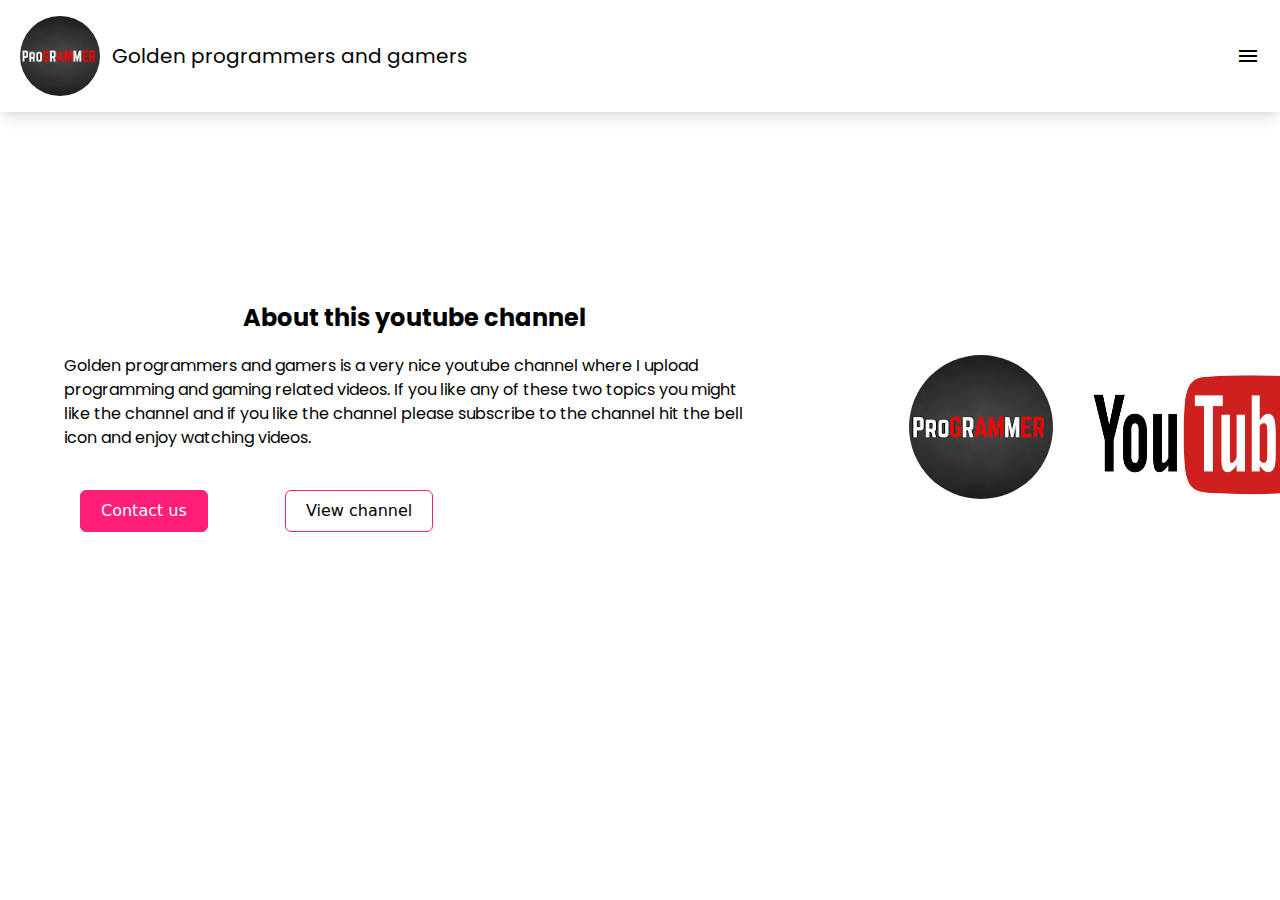
<file: index.html>
<!Doctype html>
<html class="overflow-x-hidden" lang="en">
<head>
  <meta charset="UTF-8">
  <meta http-equiv="X-UA-Compatible" content="IE=edge">
  <meta name="viewport" content="width=device-width, initial-scale=1.0">
  <link rel="preconnect" href="https://fonts.googleapis.com">
<link rel="preconnect" href="https://fonts.gstatic.com" crossorigin>
<link href="https://fonts.googleapis.com/css2?family=Poppins:wght@300&display=swap" rel="stylesheet">
  <link rel="stylesheet" href="https://fonts.googleapis.com/css2?family=Material+Symbols+Outlined:opsz,wght,FILL,GRAD@48,400,0,0" />
  <link rel="stylesheet" href="css/style.css">
<!--   <script src="https://cdn.tailwindcss.com"></script> -->
 <script async src="https://pagead2.googlesyndication.com/pagead/js/adsbygoogle.js?client=ca-pub-6998308575939927"
     crossorigin="anonymous"></script>
  <link rel="stylesheet" href="./css/style.css">
  <title>Golden programmers and gamers</title>
</head>
<body class="overflow-x-hidden">
  <nav class="flex xl:py-4 justify-between px-5 py-7 shadow-lg">
    <div class="flex items-center">
      <img src="assets/logo.jpg" class="h-12 rounded-full lg:h-16 xl:h-20" alt="">
      <h2 class="text-xl ml-3 font-['Poppins']">Golden programmers and gamers</h2>
    </div>
    <div class="z-20 ease-linear duration-300 links top-0 right-[-190px] px-10 py-5 absolute bg-zinc-50 w-48 h-screen flex flex-col justify-start">
      <div class="cross cursor-pointer relative right-4" onclick="closeLinks()"><span class="material-symbols-outlined">close</span></div>
      <a class="my-5 hover:text-red-500 cursor-pointer flex items-center" href="./index.html"><span class="material-symbols-outlined">home</span> Home </a>
      <a class="my-5 hover:text-red-500 cursor-pointer flex items-center" href="./authors.html"><span class="material-symbols-outlined">group</span>Authors</a>
      <a class="my-5 hover:text-red-500 cursor-pointer flex items-center" href="./contact.html"><span class="material-symbols-outlined">call</span>Contact us</a>
      <a class="my-5 hover:text-red-500 cursor-pointer flex items-center" href="./reviews.html"><span class="material-symbols-outlined">star</span>Reviews</a>
      <a class="my-5 hover:text-red-500 cursor-pointer flex items-center" href="./videos.html"><span class="material-symbols-outlined">play_circle</span>Videos</a>
      <a class="my-5 hover:text-red-500 cursor-pointer flex items-center" href="./blogs.html"><span class="material-symbols-outlined">notes</span>Blogs</a>
    </div>
    <div class="cursor-pointer flex items-center hamburger" onclick="openLinks()"><span class="material-symbols-outlined">menu</span></div>
  </nav>
  <div class="container xl:h-[70vh] xl:flex-row xl:justify-center xl:items-center flex flex-col-reverse">
    <div class="left flex-initial xl:w-[70vw]">
      <h3 class="text-2xl font-bold text-center mt-5 font-['Poppins']"> About this youtube channel </h3>
      <p class="font-['Poppins'] xl:px-16 mt-5 px-5">
        Golden programmers and gamers is a very nice youtube channel where I upload programming and gaming related videos. If you like any of these two topics you might like the channel and if you like the channel please subscribe to the channel hit the bell icon and enjoy watching videos. 
      </p>
      <button class="btn duration-300 ease-linear text-white m-auto xl:ml-20 hover:text-black mr-8 ml-10 mt-10 mb-10 px-5 py-2 bg-[#ff1f78] rounded-md hover:bg-white border border-[#ff1f78]"><a href="./contact.html">Contact us</a></button>
      <button class="btn duration-300 ease-linear xl:ml-10  px-5 py-2 bg-white rounded-md hover:bg-[#ff1f78] border hover:text-white border-[#ff1f78]"><a href="https://www.youtube.com/channel/UC_WEKTDIsKSRq8cwQN27Kow">View channel</a></button>
    </div>
    <div class="right xl:flex xl:flex-row xl:flex-initial">
      <img class="channelLogo rounded-full m-auto mt-10 xl:h-36 xl:mb-10 xl:ml-20" src="assets/logo.jpg" alt="">
      <img class="ytLogo  xl:w-56 xl:pt-10 w-36 m-auto mt-5 xl:mt-[60px] xl:h-40 xl:ml-10 xl:mt-5" src="assets/yt_logo.svg.webp" alt="">
    </div>
  </div>
  <div class="h-screen w-screen z-50 flex flex-col justify-center fixed top-0 left-0 bg-white items-center loadingScreen ">
    <span class="material-symbols-outlined animate-spin text-4xl font-bold select-none">sync</span>
    <h2 class="mt-5 text-2xl font-bold font-['Poppins'] select-none">Loading...</h2>
  </div>
  <div class="toast hidden fixed w-[218.56px] bg-[#333] text-white bottom-10 flex justify-center items-center py-2 rounded-sm left-[22vw] xl:left[42vw] sm:left-[32vw] md:left-[40vw] px-10 h-fit ease-linear duration-1000 opacity-0">Hello I am a toast</div>
  <script src="js/utils.js"></script>
  <script src="js/home.js"></script>
  <script src="js/script.js"></script>
</body>
</html>
</file>
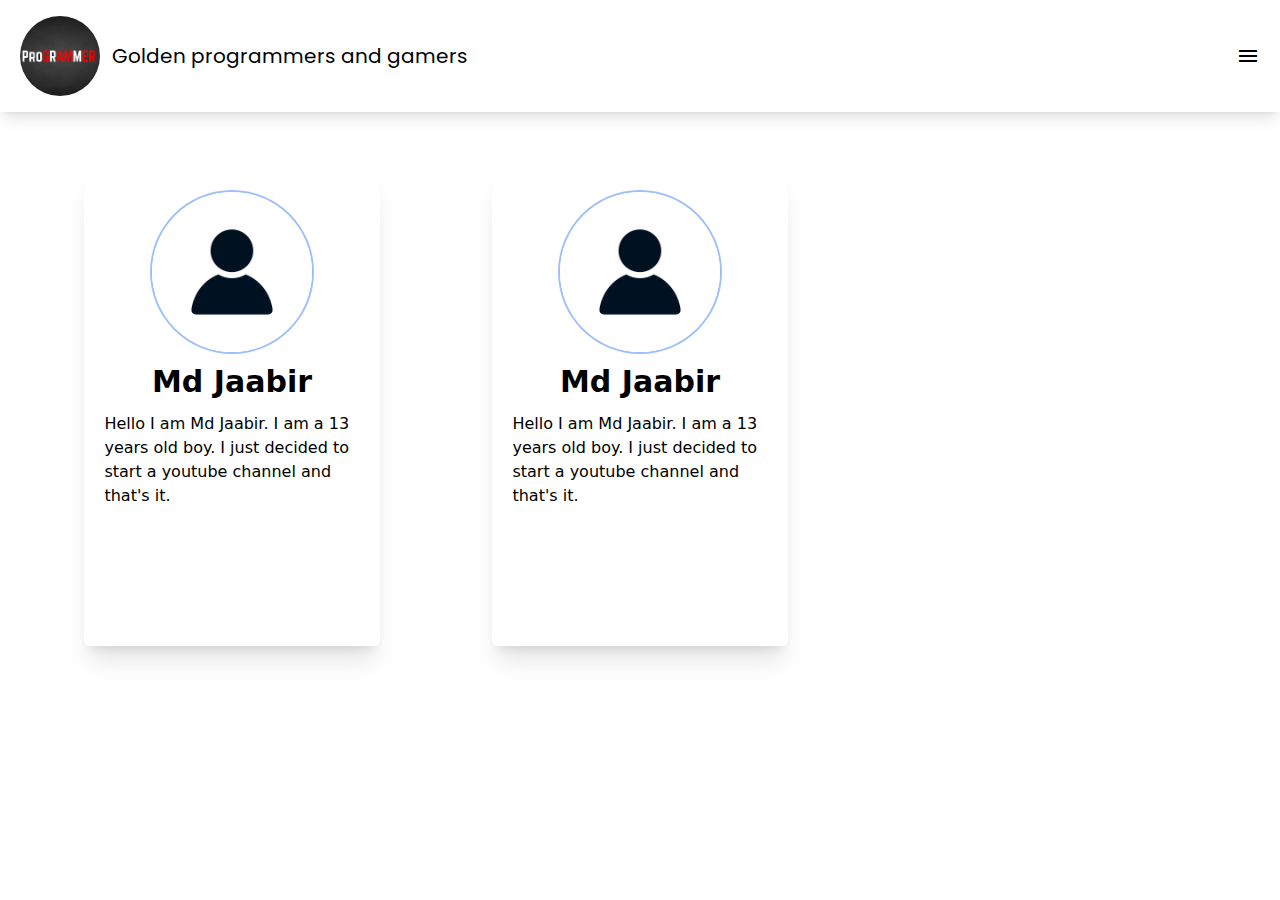
<file: authors.html>
<!DOCTYPE html>
<html class="overflow-x-hidden" lang="en">
<head>
  <meta charset="UTF-8">
  <meta http-equiv="X-UA-Compatible" content="IE=edge">
  <meta name="viewport" content="width=device-width, initial-scale=1.0">
  <link rel="preconnect" href="https://fonts.googleapis.com">
<link rel="preconnect" href="https://fonts.gstatic.com" crossorigin>
<link href="https://fonts.googleapis.com/css2?family=Poppins:wght@300&display=swap" rel="stylesheet">
  <link rel="stylesheet" href="https://fonts.googleapis.com/css2?family=Material+Symbols+Outlined:opsz,wght,FILL,GRAD@48,400,0,0" />
  <link rel="stylesheet" href="css/style.css">
<!--   <script src="https://cdn.tailwindcss.com"></script> -->
 <script async src="https://pagead2.googlesyndication.com/pagead/js/adsbygoogle.js?client=ca-pub-6998308575939927"
     crossorigin="anonymous"></script>
  <link rel="stylesheet" href="./css/style.css">
  <title>Golden programmers and gamers</title>
</head>
<body class="overflow-x-hidden">
  <nav class="flex xl:py-4 justify-between px-5 py-7 shadow-lg">
    <div class="flex items-center">
      <img src="assets/logo.jpg" class="h-12 rounded-full lg:h-16 xl:h-20" alt="">
      <h2 class="text-xl ml-3 font-['Poppins']">Golden programmers and gamers</h2>
    </div>
    <div class="z-20 ease-linear duration-300 links top-0 right-[-190px] px-10 py-5 absolute bg-zinc-50 w-48 h-screen flex flex-col justify-start">
      <div class="cross cursor-pointer relative right-4" onclick="closeLinks()"><span class="material-symbols-outlined">close</span></div>
      <a class="my-5 hover:text-red-500 cursor-pointer flex items-center" href="./index.html"><span class="material-symbols-outlined">home</span> Home </a>
      <a class="my-5 hover:text-red-500 cursor-pointer flex items-center" href="./authors.html"><span class="material-symbols-outlined">group</span>Authors</a>
      <a class="my-5 hover:text-red-500 cursor-pointer flex items-center" href="./contact.html"><span class="material-symbols-outlined">call</span>Contact us</a>
      <a class="my-5 hover:text-red-500 cursor-pointer flex items-center" href="./reviews.html"><span class="material-symbols-outlined">star</span>Reviews</a>
      <a class="my-5 hover:text-red-500 cursor-pointer flex items-center" href="./videos.html"><span class="material-symbols-outlined">play_circle</span>Videos</a>
      <a class="my-5 hover:text-red-500 cursor-pointer flex items-center" href="./blogs.html"><span class="material-symbols-outlined">notes</span>Blogs</a>
    </div>
    <div class="cursor-pointer flex items-center hamburger" onclick="openLinks()"><span class="material-symbols-outlined">menu</span></div>
  </nav>
  <div class="container ">
    <div class="authors xl:mb-16 p-7 pb-16 xl:h-[70vh] grid grid-cols-1 sm:grid-cols-2 lg:grid-cols-3 2xl:grid-cols-4">
      <div class="card px-5 py-5 rounded-md shadow-xl w-[295.2px]  mx-auto my-8 flex flex-col items-center">
      <img src="./assets/author.png" class="h-40 w-40 ring-2 rounded-full" alt="">
      <h2 class="name text-3xl font-bold  my-3">Md Jaabir</h2>
      <p class="desc ">Hello I am Md Jaabir. I am a 13 years old boy. I just decided to start a youtube channel and that's it.</p>
    </div>
      <div class="card px-5 py-5 rounded-md shadow-xl w-[295.2px]  mx-auto my-8 flex flex-col items-center">
        <img src="./assets/author.png" class="h-40 w-40 ring-2 rounded-full" alt="">
        <h2 class="name text-3xl font-bold  my-3">Md Jaabir</h2>
        <p class="desc ">Hello I am Md Jaabir. I am a 13 years old boy. I just decided to start a youtube channel and that's it.</p>
      </div>
<!--       <div class="card px-5 py-5 rounded-md shadow-xl w-[295.2px]  mx-auto my-8 flex flex-col items-center">
        <img src="./assets/author.png" class="h-40 w-40 ring-2 rounded-full" alt="">
        <h2 class="name text-3xl font-bold  my-3">Md Jaabir</h2>
        <p class="desc ">Lorem ipsum dolor sit amet consectetur adipisicing elit. Quas temporibus ipsum repellendus nisi autem modi!</p>
      </div>
    </div> -->
    
  </div>
  <div class="h-screen w-screen z-50 flex flex-col justify-center fixed top-0 left-0 bg-white items-center loadingScreen ">
    <span class="material-symbols-outlined animate-spin text-4xl font-bold select-none">sync</span>
    <h2 class="mt-5 text-2xl font-bold font-['Poppins'] select-none">Loading...</h2>
  </div>
  <div class="toast hidden fixed w-[218.56px] bg-[#333] text-white bottom-10 flex justify-center items-center py-2 rounded-sm left-[22vw] xl:left[42vw] sm:left-[32vw] md:left-[40vw] px-10 h-fit ease-linear duration-1000 opacity-0">Hello I am a toast</div>
  <script src="js/utils.js"></script>
  <script src="js/home.js"></script>
  <script src="js/script.js"></script>
</body>
</html>
</file>
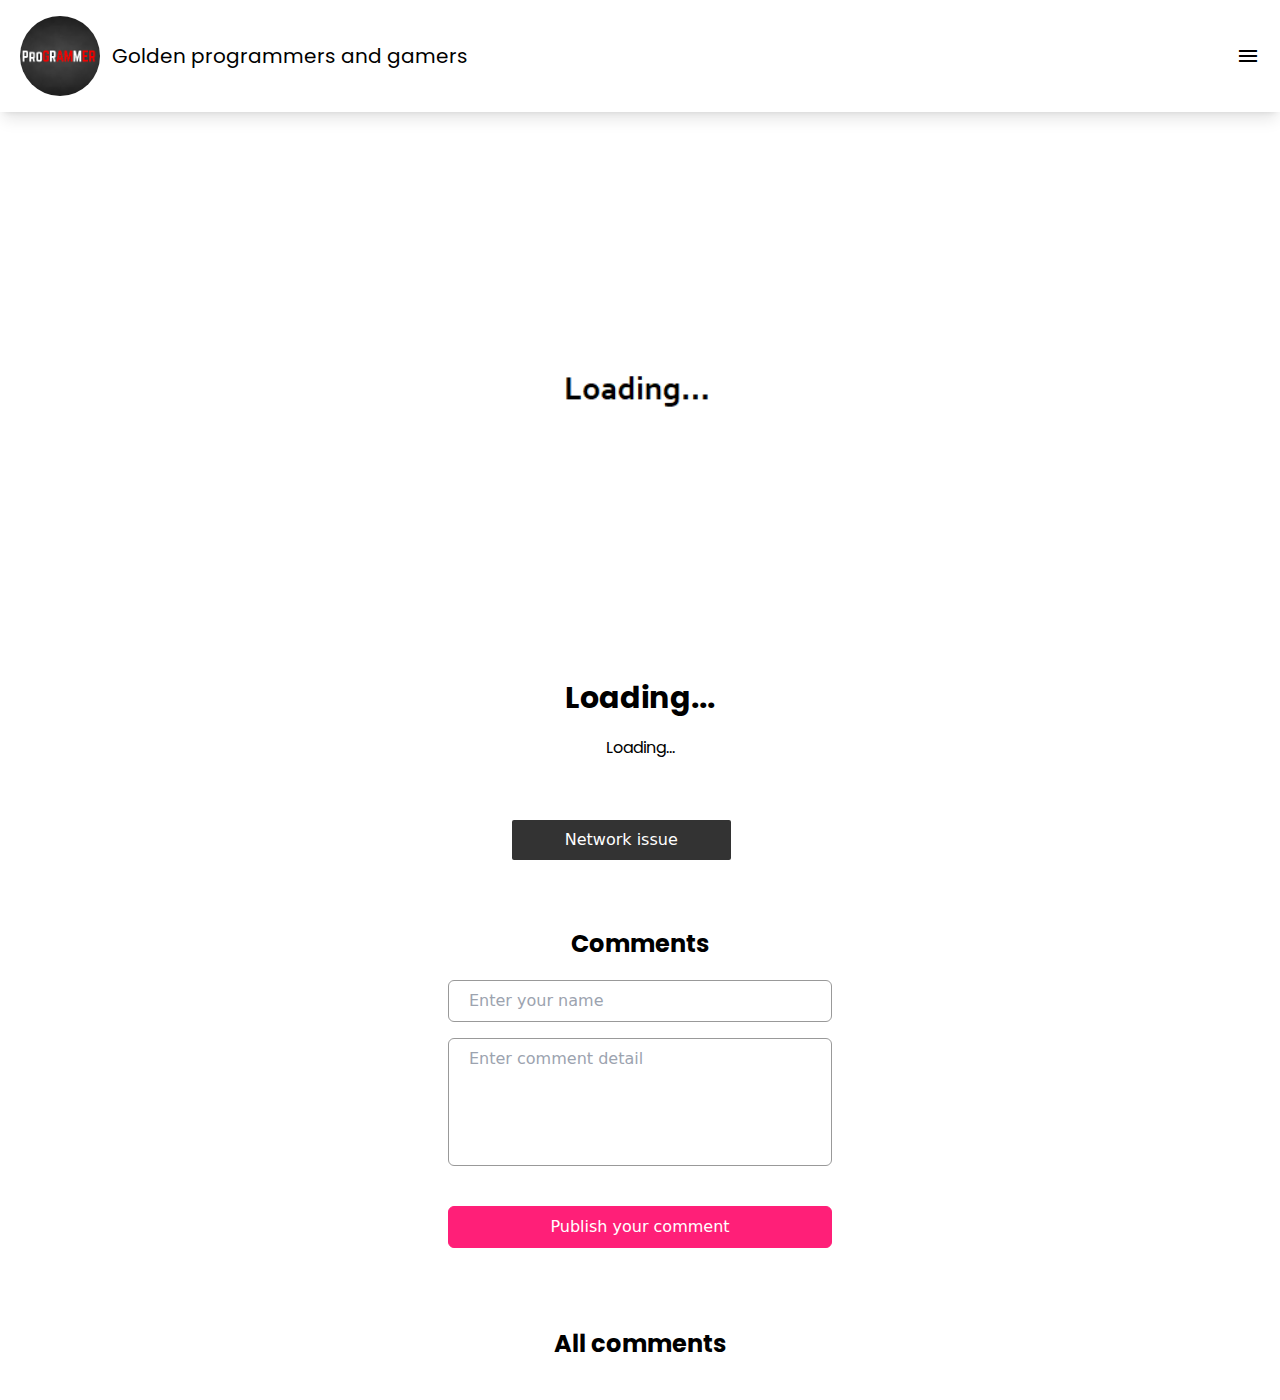
<file: blog.html>
<!DOCTYPE html>
<html class="overflow-x-hidden" lang="en">
<head>
  <meta charset="UTF-8">
  <meta http-equiv="X-UA-Compatible" content="IE=edge">
  <meta name="viewport" content="width=device-width, initial-scale=1.0">
  <link rel="preconnect" href="https://fonts.googleapis.com">
<link rel="preconnect" href="https://fonts.gstatic.com" crossorigin>
<link href="https://fonts.googleapis.com/css2?family=Poppins:wght@300&display=swap" rel="stylesheet">
  <link rel="stylesheet" href="https://fonts.googleapis.com/css2?family=Material+Symbols+Outlined:opsz,wght,FILL,GRAD@48,400,0,0" />
  <link rel="stylesheet" href="css/style.css">
<!--   <script src="https://cdn.tailwindcss.com"></script> -->
 <script async src="https://pagead2.googlesyndication.com/pagead/js/adsbygoogle.js?client=ca-pub-6998308575939927"
     crossorigin="anonymous"></script>
  <link rel="stylesheet" href="./css/style.css">
  <title>Golden programmers and gamers</title>
</head>
<body class="overflow-x-hidden">
  <nav class="flex xl:py-4 justify-between px-5 py-7 shadow-lg">
    <div class="flex items-center">
      <img src="assets/logo.jpg" class="h-12 rounded-full lg:h-16 xl:h-20" alt="">
      <h2 class="text-xl ml-3 font-['Poppins']">Golden programmers and gamers</h2>
    </div>
    <div class="z-20 ease-linear duration-300 links top-0 right-[-190px] px-10 py-5 absolute bg-zinc-50 w-48 h-screen flex flex-col justify-start">
      <div class="cross cursor-pointer relative right-4" onclick="closeLinks()"><span class="material-symbols-outlined">close</span></div>
      <a class="my-5 hover:text-red-500 cursor-pointer flex items-center" href="./index.html"><span class="material-symbols-outlined">home</span> Home </a>
      <a class="my-5 hover:text-red-500 cursor-pointer flex items-center" href="./authors.html"><span class="material-symbols-outlined">group</span>Authors</a>
      <a class="my-5 hover:text-red-500 cursor-pointer flex items-center" href="./contact.html"><span class="material-symbols-outlined">call</span>Contact us</a>
      <a class="my-5 hover:text-red-500 cursor-pointer flex items-center" href="./reviews.html"><span class="material-symbols-outlined">star</span>Reviews</a>
      <a class="my-5 hover:text-red-500 cursor-pointer flex items-center" href="./videos.html"><span class="material-symbols-outlined">play_circle</span>Videos</a>
      <a class="my-5 hover:text-red-500 cursor-pointer flex items-center" href="./blogs.html"><span class="material-symbols-outlined">notes</span>Blogs</a>
    </div>
    <div class="cursor-pointer flex items-center hamburger" onclick="openLinks()"><span class="material-symbols-outlined">menu</span></div>
  </nav>
  <div class="container mx-auto w-full flex flex-col items-center justify-between ">
    <img id="cover" class="w-screen sm:mt-7 h-auto sm:w-[80vw] sm:h-auto" src="assets/loading.PNG" alt="">
    <h1 id="heading" class="text-3xl xl:mt-16 sm:px-20 mt-5 px-5 font-bold font-['Poppins']">Loading...</h1> 
    <p id="content" class="px-5 sm:px-20 mt-5 font-['Poppins'] xl:px-32">Loading...</p>
  </div>
  <div class="comments py-10 xl:flex xl:flex-col xl:items-center mt-16 md:mt-32">
    <h1 class="text-center  text-underlined text-2xl font-bold font-['Poppins']">Comments</h1>
      <form id="comment_form" class="flex flex-col items-center" action="">
        <input type="text" required class=" mt-5 flex-1 my-2 w-[80%] md:w-96 md:mx-auto  border border-[#999] rounded-md px-5 py-2" placeholder="Enter your name" id="name">
        <textarea type="text" required class="my-2 w-[80%] md:w-96 md:mx-auto h-32 border border-[#999] rounded-md px-5 py-2 resize-none" placeholder="Enter comment detail" id="desc"></textarea>
        <button type="submit" class="duration-300 ease-linear w-[80%] bg-[#ff1f78] md:w-96 md:mx-auto mt-8 py-2 text-white rounded-md border border-[#ff1f78] hover:bg-transparent hover:text-black">Publish your comment</button>
      </form>
      <h1 class="text-center  text-underlined text-2xl font-bold font-['Poppins'] mt-20">All comments</h1>
      <div class="all">
        
      </div>
      
    </div>
  <div class="h-screen w-screen z-50 flex flex-col justify-center fixed top-0 left-0 bg-white items-center loadingScreen ">
    <span class="material-symbols-outlined animate-spin text-4xl font-bold select-none">sync</span>
    <h2 class="mt-5 text-2xl font-bold font-['Poppins'] select-none">Loading...</h2>
  </div>
  <div class="toast fixed w-[218.56px] bg-[#333] text-white bottom-10 flex justify-center items-center py-2 rounded-sm left-[22vw] xl:left[42vw] sm:left-[32vw] md:left-[40vw] px-10 h-fit ease-linear duration-1000 opacity-0">Hello I am a toast</div>
  <script src="js/utils.js"></script>
  <script src="js/blog_ind.js"></script>
  <script src="js/script.js"></script>
</body>
</html>
</file>
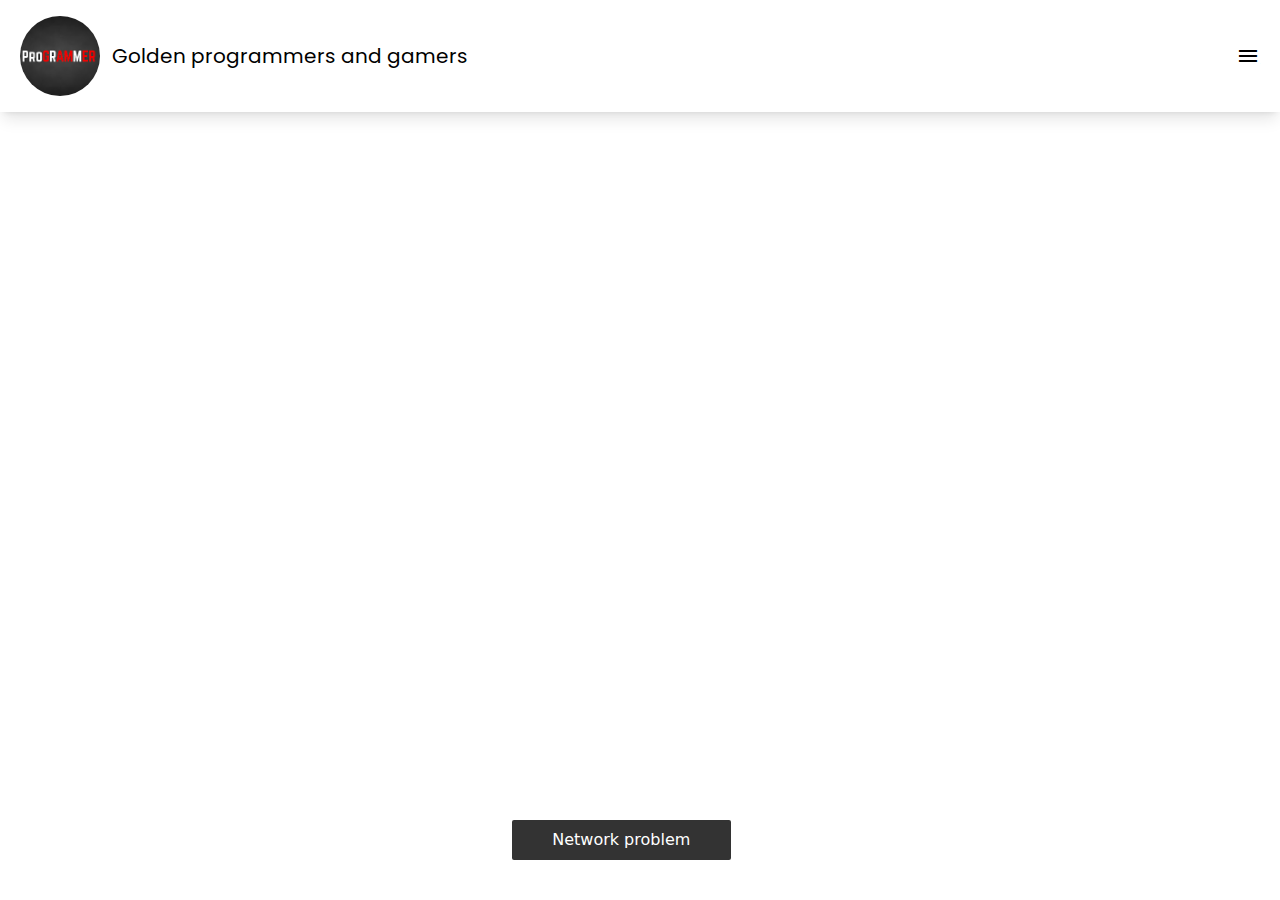
<file: blogs.html>
<!DOCTYPE html>
<html class="overflow-x-hidden" lang="en">
<head>
  <meta charset="UTF-8">
  <meta http-equiv="X-UA-Compatible" content="IE=edge">
  <meta name="viewport" content="width=device-width, initial-scale=1.0">
  <link rel="preconnect" href="https://fonts.googleapis.com">
<link rel="preconnect" href="https://fonts.gstatic.com" crossorigin>
<link href="https://fonts.googleapis.com/css2?family=Poppins:wght@300&display=swap" rel="stylesheet">
  <link rel="stylesheet" href="https://fonts.googleapis.com/css2?family=Material+Symbols+Outlined:opsz,wght,FILL,GRAD@48,400,0,0" />
  <link rel="stylesheet" href="css/style.css">
<!--   <script src="https://cdn.tailwindcss.com"></script>-->
 <script async src="https://pagead2.googlesyndication.com/pagead/js/adsbygoogle.js?client=ca-pub-6998308575939927"
     crossorigin="anonymous"></script>
  <link rel="stylesheet" href="./css/style.css">
  <title>Golden programmers and gamers</title>
</head>
<body class="overflow-x-hidden">
  <nav class="flex xl:py-4 justify-between px-5 py-7 shadow-lg">
    <div class="flex items-center">
      <img src="assets/logo.jpg" class="h-12 rounded-full lg:h-16 xl:h-20" alt="">
      <h2 class="text-xl ml-3 font-['Poppins']">Golden programmers and gamers</h2>
    </div>
    <div class="z-20 ease-linear duration-300 links top-0 right-[-190px] px-10 py-5 absolute bg-zinc-50 w-48 h-screen flex flex-col justify-start">
      <div class="cross cursor-pointer relative right-4" onclick="closeLinks()"><span class="material-symbols-outlined">close</span></div>
      <a class="my-5 hover:text-red-500 cursor-pointer flex items-center" href="./index.html"><span class="material-symbols-outlined">home</span> Home </a>
      <a class="my-5 hover:text-red-500 cursor-pointer flex items-center" href="./authors.html"><span class="material-symbols-outlined">group</span>Authors</a>
      <a class="my-5 hover:text-red-500 cursor-pointer flex items-center" href="./contact.html"><span class="material-symbols-outlined">call</span>Contact us</a>
      <a class="my-5 hover:text-red-500 cursor-pointer flex items-center" href="./reviews.html"><span class="material-symbols-outlined">star</span>Reviews</a>
      <a class="my-5 hover:text-red-500 cursor-pointer flex items-center" href="./videos.html"><span class="material-symbols-outlined">play_circle</span>Videos</a>
      <a class="my-5 hover:text-red-500 cursor-pointer flex items-center" href="./blogs.html"><span class="material-symbols-outlined">notes</span>Blogs</a>
    </div>
    <div class="cursor-pointer flex items-center hamburger" onclick="openLinks()"><span class="material-symbols-outlined">menu</span></div>
  </nav>
  <div class="container xl:h-[70vh] xl:flex-row justify-center xl:justify-center xl:items-center flex flex-col-reverse">
    <div class="blogs md:ml-10 xl:ml-16 w-fit grid grid-cols-1 md:grid-cols-2 xl:grid-cols-3 h-[100%] py-10 2xl:ml-[184px]">
    </div>
  </div>
  <div class="h-screen w-screen z-50 flex flex-col justify-center fixed top-0 left-0 bg-white items-center loadingScreen">
    <span class="material-symbols-outlined animate-spin text-4xl font-bold select-none">sync</span>
    <h2 class="mt-5 text-2xl font-bold font-['Poppins'] select-none">Loading...</h2>
  </div>
  <div class="toast hidden fixed w-[218.56px] bg-[#333] text-white bottom-10 flex justify-center items-center py-2 rounded-sm left-[22vw] xl:left[42vw] sm:left-[32vw] md:left-[40vw] px-10 h-fit ease-linear duration-1000 opacity-0">Hello I am a toast</div>
  <script src="js/utils.js"></script>
  <script src="js/blog.js"></script>
  <script src="js/script.js"></script>
</body>
</html>
</file>
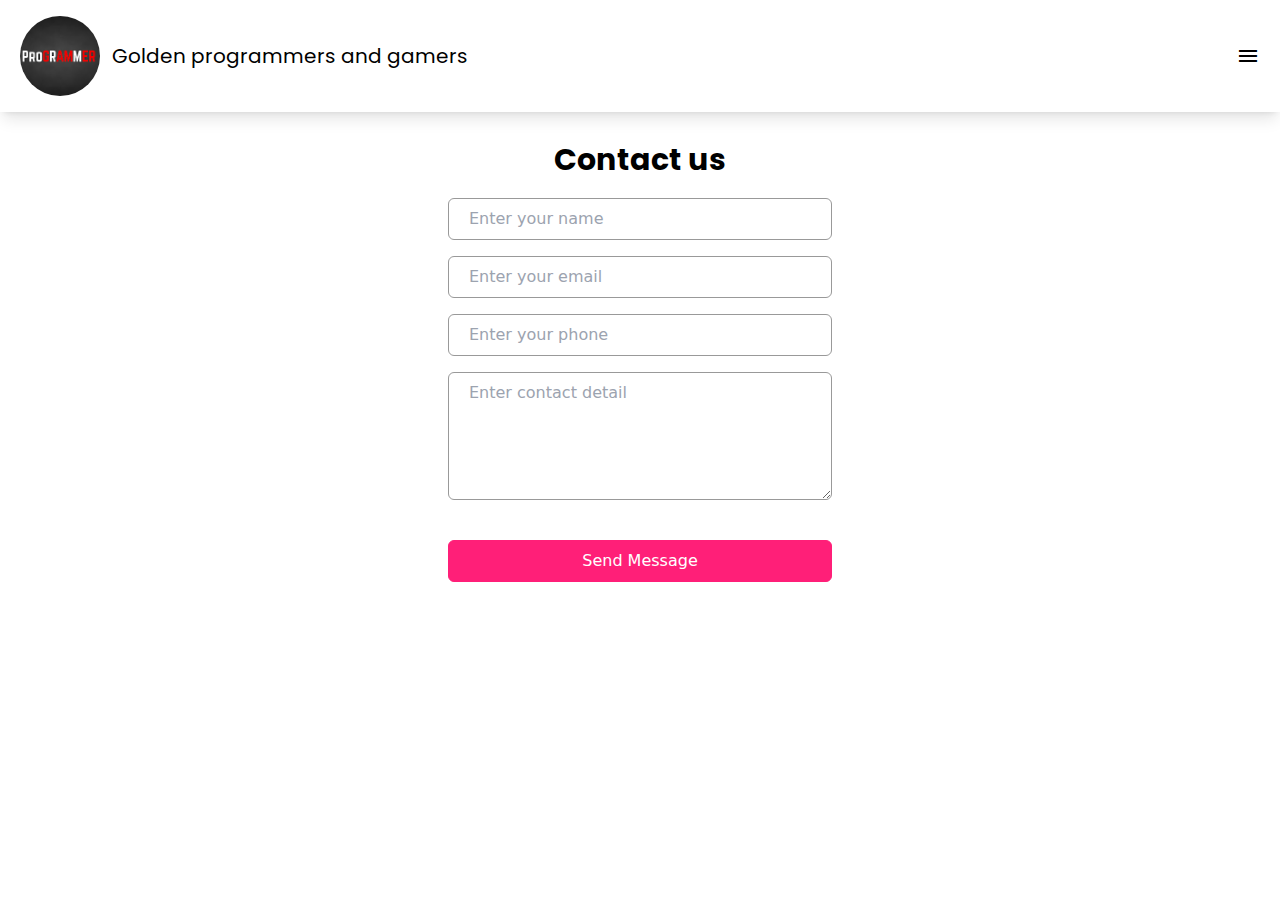
<file: contact.html>
<!DOCTYPE html>
<html class="overflow-x-hidden xl:overflow-y-hidden" lang="en">
<head>
  <meta charset="UTF-8">
  <meta http-equiv="X-UA-Compatible" content="IE=edge">
  <meta name="viewport" content="width=device-width, initial-scale=1.0">
  <link rel="preconnect" href="https://fonts.googleapis.com">
<link rel="preconnect" href="https://fonts.gstatic.com" crossorigin>
<link href="https://fonts.googleapis.com/css2?family=Poppins:wght@300&display=swap" rel="stylesheet">
  <link rel="stylesheet" href="https://fonts.googleapis.com/css2?family=Material+Symbols+Outlined:opsz,wght,FILL,GRAD@48,400,0,0" />
  <link rel="stylesheet" href="css/style.css">
<!--   <script src="https://cdn.tailwindcss.com"></script> -->
 <script async src="https://pagead2.googlesyndication.com/pagead/js/adsbygoogle.js?client=ca-pub-6998308575939927"
     crossorigin="anonymous"></script>
  <link rel="stylesheet" href="./css/style.css">
  <title>Golden programmers and gamers</title>
</head>
<body class="overflow-x-hidden">
  <nav class="flex xl:py-4 justify-between px-5 py-7 shadow-lg">
    <div class="flex items-center">
      <img src="assets/logo.jpg" class="h-12 rounded-full lg:h-16 xl:h-20" alt="">
      <h2 class="text-xl ml-3 font-['Poppins']">Golden programmers and gamers</h2>
    </div>
    <div class="z-20 ease-linear duration-300 links top-0 right-[-190px] px-10 py-5 absolute bg-zinc-50 w-48 h-screen flex flex-col justify-start">
      <div class="cross cursor-pointer relative right-4" onclick="closeLinks()"><span class="material-symbols-outlined">close</span></div>
      <a class="my-5 hover:text-red-500 cursor-pointer flex items-center" href="./index.html"><span class="material-symbols-outlined">home</span> Home </a>
      <a class="my-5 hover:text-red-500 cursor-pointer flex items-center" href="./authors.html"><span class="material-symbols-outlined">group</span>Authors</a>
      <a class="my-5 hover:text-red-500 cursor-pointer flex items-center" href="./contact.html"><span class="material-symbols-outlined">call</span>Contact us</a>
      <a class="my-5 hover:text-red-500 cursor-pointer flex items-center" href="./reviews.html"><span class="material-symbols-outlined">star</span>Reviews</a>
      <a class="my-5 hover:text-red-500 cursor-pointer flex items-center" href="./videos.html"><span class="material-symbols-outlined">play_circle</span>Videos</a>
      <a class="my-5 hover:text-red-500 cursor-pointer flex items-center" href="./blogs.html"><span class="material-symbols-outlined">notes</span>Blogs</a>
    </div>
    <div class="cursor-pointer flex items-center hamburger" onclick="openLinks()"><span class="material-symbols-outlined">menu</span></div>
  </nav>
  <div class="container">
    <form class="contact-form w-screen flex flex-col px-10 py-10">
      <h2 class="text-center xl:mt-[-10px] text-3xl xl:mb-3 mb-7 font-bold font-['Poppins']">Contact us</h2>
      <input type="text" required class="my-2 md:w-96 md:mx-auto  border border-[#999] rounded-md px-5 py-2" placeholder="Enter your name" id="name">
      <input type="email" required class="my-2 md:w-96 md:mx-auto border border-[#999] rounded-md px-5 py-2" placeholder="Enter your email" id="email">
      <input type="number" required class="my-2 md:w-96 md:mx-auto border border-[#999] rounded-md px-5 py-2" placeholder="Enter your phone" id="phone">
      <textarea type="text" required class="my-2 md:w-96 md:mx-auto h-32 border border-[#999] rounded-md px-5 py-2" placeholder="Enter contact detail" id="desc"></textarea>
      <button type="submit" class="duration-300 ease-linear bg-[#ff1f78] md:w-96 md:mx-auto mt-8 py-2 text-white rounded-md border border-[#ff1f78] hover:bg-transparent hover:text-black">Send Message</button>
    </form>
  </div>
  <div class="h-screen w-screen z-50 flex flex-col justify-center fixed top-0 left-0 bg-[#fff] items-center loadingScreen ">
    <span class="material-symbols-outlined animate-spin text-4xl font-bold select-none">sync</span>
    <h2 class="mt-5 text-2xl font-bold font-['Poppins'] select-none">Loading...</h2>
  </div>
  <div class="toast hidden fixed w-[218.56px] bg-[#333] text-white bottom-10 flex justify-center items-center py-2 rounded-sm left-[22vw] xl:left[42vw] sm:left-[32vw] md:left-[40vw] px-10 h-fit ease-linear duration-1000 opacity-0">Hello I am a toast</div>
  <script src="js/utils.js"></script>
  <script src="js/contact.js"></script>
  <script src="js/script.js"></script>
</body>
</html>
</file>
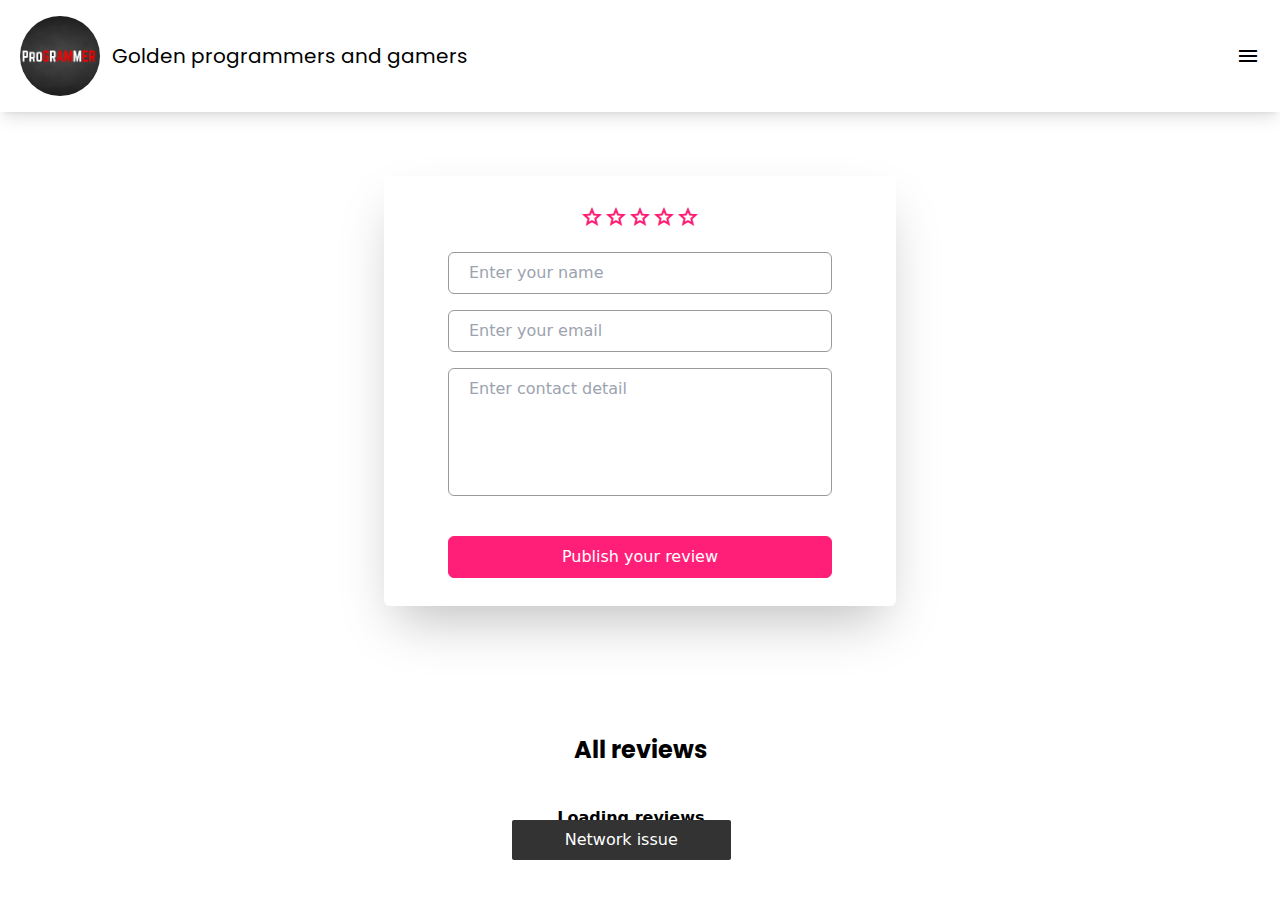
<file: reviews.html>
<!DOCTYPE html>
<html class="overflow-x-hidden" lang="en">
<head>
  <meta charset="UTF-8">
  <meta http-equiv="X-UA-Compatible" content="IE=edge">
  <meta name="viewport" content="width=device-width, initial-scale=1.0">
  <link rel="preconnect" href="https://fonts.googleapis.com">
<link rel="preconnect" href="https://fonts.gstatic.com" crossorigin>
<link href="https://fonts.googleapis.com/css2?family=Poppins:wght@300&display=swap" rel="stylesheet">
  <link rel="stylesheet" href="https://fonts.googleapis.com/css2?family=Material+Symbols+Outlined:opsz,wght,FILL,GRAD@48,400,0,0" />
  <link rel="stylesheet" href="css/style.css">
<!--   <script src="https://cdn.tailwindcss.com"></script> -->
 <script async src="https://pagead2.googlesyndication.com/pagead/js/adsbygoogle.js?client=ca-pub-6998308575939927"
     crossorigin="anonymous"></script>
  <link rel="stylesheet" href="./css/style.css">
  <title>Golden programmers and gamers</title>
</head>
<body class="overflow-x-hidden">
  <nav class="flex xl:py-4 justify-between px-5 py-7 shadow-lg">
    <div class="flex items-center">
      <img src="assets/logo.jpg" class="h-12 rounded-full lg:h-16 xl:h-20" alt="">
      <h2 class="text-xl ml-3 font-['Poppins']">Golden programmers and gamers</h2>
    </div>
    <div class="z-20 ease-linear duration-300 links top-0 right-[-190px] px-10 py-5 absolute bg-zinc-50 w-48 h-screen flex flex-col justify-start">
      <div class="cross cursor-pointer relative right-4" onclick="closeLinks()"><span class="material-symbols-outlined">close</span></div>
      <a class="my-5 hover:text-red-500 cursor-pointer flex items-center" href="./index.html"><span class="material-symbols-outlined">home</span> Home </a>
      <a class="my-5 hover:text-red-500 cursor-pointer flex items-center" href="./authors.html"><span class="material-symbols-outlined">group</span>Authors</a>
      <a class="my-5 hover:text-red-500 cursor-pointer flex items-center" href="./contact.html"><span class="material-symbols-outlined">call</span>Contact us</a>
      <a class="my-5 hover:text-red-500 cursor-pointer flex items-center" href="./reviews.html"><span class="material-symbols-outlined">star</span>Reviews</a>
      <a class="my-5 hover:text-red-500 cursor-pointer flex items-center" href="./videos.html"><span class="material-symbols-outlined">play_circle</span>Videos</a>
      <a class="my-5 hover:text-red-500 cursor-pointer flex items-center" href="./blogs.html"><span class="material-symbols-outlined">notes</span>Blogs</a>
    </div>
    <div class="cursor-pointer flex items-center hamburger" onclick="openLinks()"><span class="material-symbols-outlined">menu</span></div>
  </nav>
  <div class="container h-fit py-10  flex justify-center flex-col">
    <form class="review-form xl:w-[40vw] rounded-md md:w-[60vw] review-form mt-6 flex justify-center flex-col items-center shadow-2xl mx-auto p-7 w-[80vw]">
      <div class="stars flex">
        <span id="0" onclick="fillStar(this.id)" class="cursor-pointer stars text-[#ff1f78] material-symbols-outlined">grade</span>
        <span id="1" onclick="fillStar(this.id)" class="cursor-pointer stars text-[#ff1f78] material-symbols-outlined">grade</span>
        <span id="2" onclick="fillStar(this.id)" class="cursor-pointer stars text-[#ff1f78] material-symbols-outlined">grade</span>
        <span id="3" onclick="fillStar(this.id)" class="cursor-pointer stars text-[#ff1f78] material-symbols-outlined">grade</span>
        <span id="4" onclick="fillStar(this.id)" class="cursor-pointer stars text-[#ff1f78] material-symbols-outlined">grade</span>
      </div>
      <div class="inputs w-full mt-4 flex flex-col justify-center items-center">
        <input type="text" required class="my-2 w-full md:w-96 md:mx-auto  border border-[#999] rounded-md px-5 py-2" placeholder="Enter your name" id="name">
        <input type="email" required class="my-2 w-full md:w-96 md:mx-auto  border border-[#999] rounded-md px-5 py-2" placeholder="Enter your email" id="email">
        <textarea type="text" required class="my-2 w-full md:w-96 md:mx-auto h-32 border border-[#999] rounded-md px-5 py-2 resize-none" placeholder="Enter contact detail" id="desc"></textarea>
        <button type="submit" class="duration-300 ease-linear w-full bg-[#ff1f78] md:w-96 md:mx-auto mt-8 py-2 text-white rounded-md border border-[#ff1f78] hover:bg-transparent hover:text-black">Publish your review</button>
      </div>
    </form>
    <div class="reviews xl:flex xl:flex-col xl:items-center mt-16 md:mt-32">
      <h1 class="text-center  text-underlined text-2xl font-bold font-['Poppins']">All reviews</h1>
      <div class="all">
         <p class="mx-auto mt-10 font-bold ">Loading reviews...</p>
      </div>
    </div>
  </div>
  <div class="h-screen w-screen z-50 flex flex-col justify-center absolute top-0 left-0 bg-[#fff] items-center loadingScreen ">
    <span class="material-symbols-outlined animate-spin text-4xl font-bold select-none">sync</span>
    <h2 class="mt-5 text-2xl font-bold font-['Poppins'] select-none">Loading...</h2>
  </div>
  <div class="toast hidden fixed w-[218.56px] bg-[#333] text-white bottom-10 flex justify-center items-center py-2 rounded-sm left-[22vw] xl:left[42vw] sm:left-[32vw] md:left-[40vw] px-10 h-fit ease-linear duration-1000 opacity-0 ">Hello I am a toast</div>
  <script src="js/utils.js"></script>
  <script src="js/review.js"></script>
  <script src="js/script.js"></script>
</body>
</html>
</file>
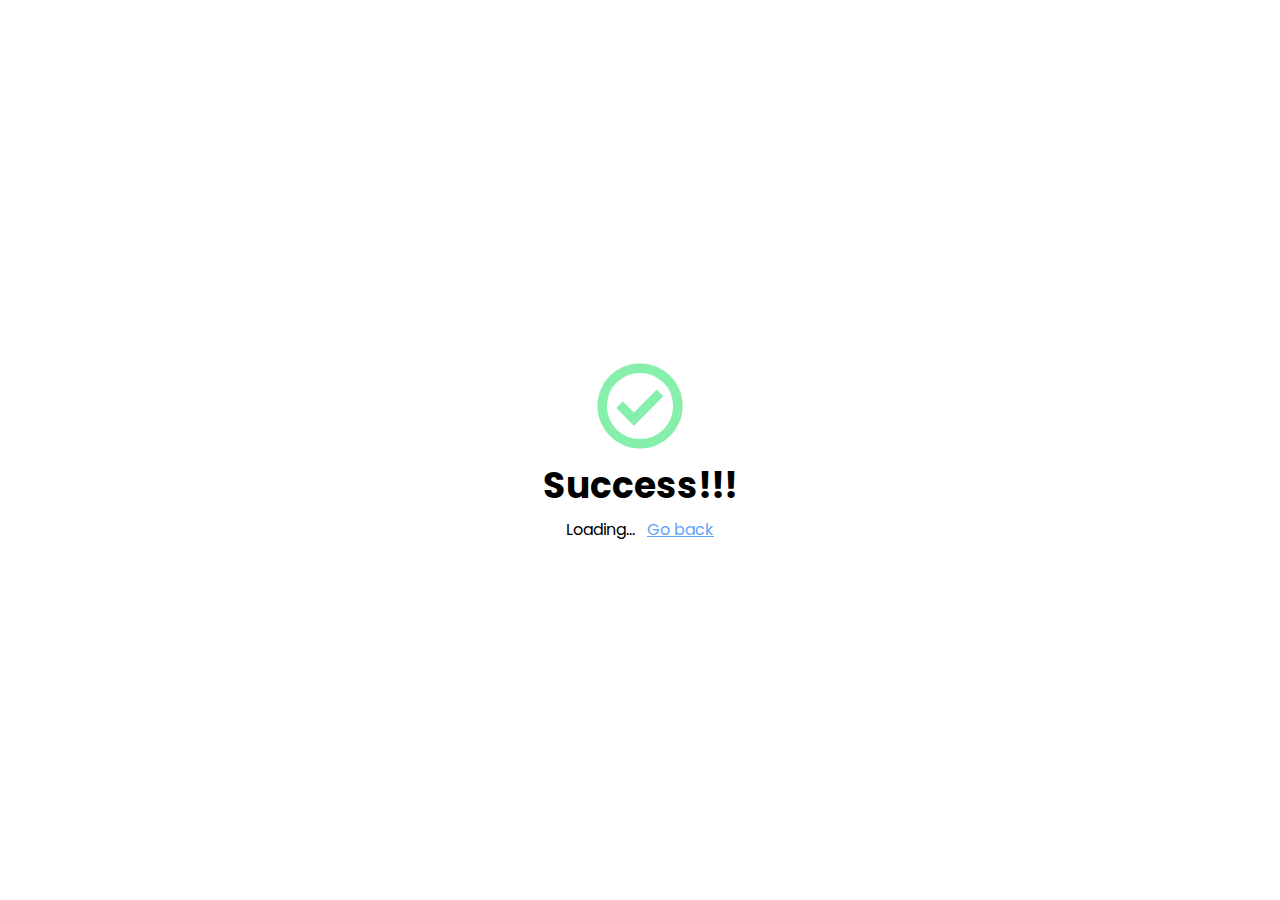
<file: success.html>
<!DOCTYPE html>
<html class="overflow-x-hidden" lang="en">
<head>
  <meta charset="UTF-8">
  <meta http-equiv="X-UA-Compatible" content="IE=edge">
  <meta name="viewport" content="width=device-width, initial-scale=1.0">
  <link rel="preconnect" href="https://fonts.googleapis.com">
<link rel="preconnect" href="https://fonts.gstatic.com" crossorigin>
<link href="https://fonts.googleapis.com/css2?family=Poppins:wght@300&display=swap" rel="stylesheet">
  <link rel="stylesheet" href="https://fonts.googleapis.com/css2?family=Material+Symbols+Outlined:opsz,wght,FILL,GRAD@48,400,0,0" />
  <link rel="stylesheet" href="css/style.css">
<!--   <script src="https://cdn.tailwindcss.com"></script> -->
 <script async src="https://pagead2.googlesyndication.com/pagead/js/adsbygoogle.js?client=ca-pub-6998308575939927"
     crossorigin="anonymous"></script>
  <link rel="stylesheet" href="./css/style.css">
  <title>Success!</title>
</head>
<body class="h-screen w-screen flex justify-center items-center flex-col font-['Poppins']">
  <span class="material-symbols-outlined text-green-300 text-8xl font-bold">check_circle</span>
  <h1 class="text-4xl font-bold mt-3">Success!!!</h1>
  <div class="flex items-center mt-3 px-5 lg:px-16"><p class="">Loading...</p><a href="./" class="ml-3 underline text-blue-400"> Go back</a></div>
  <script src="js/utils.js"></script>
  <script>
    document.querySelector("p").innerHTML=searchToObj().msg;
    document.querySelector("a").href=searchToObj().backpath;
  </script>
</body>
</html>
</file>
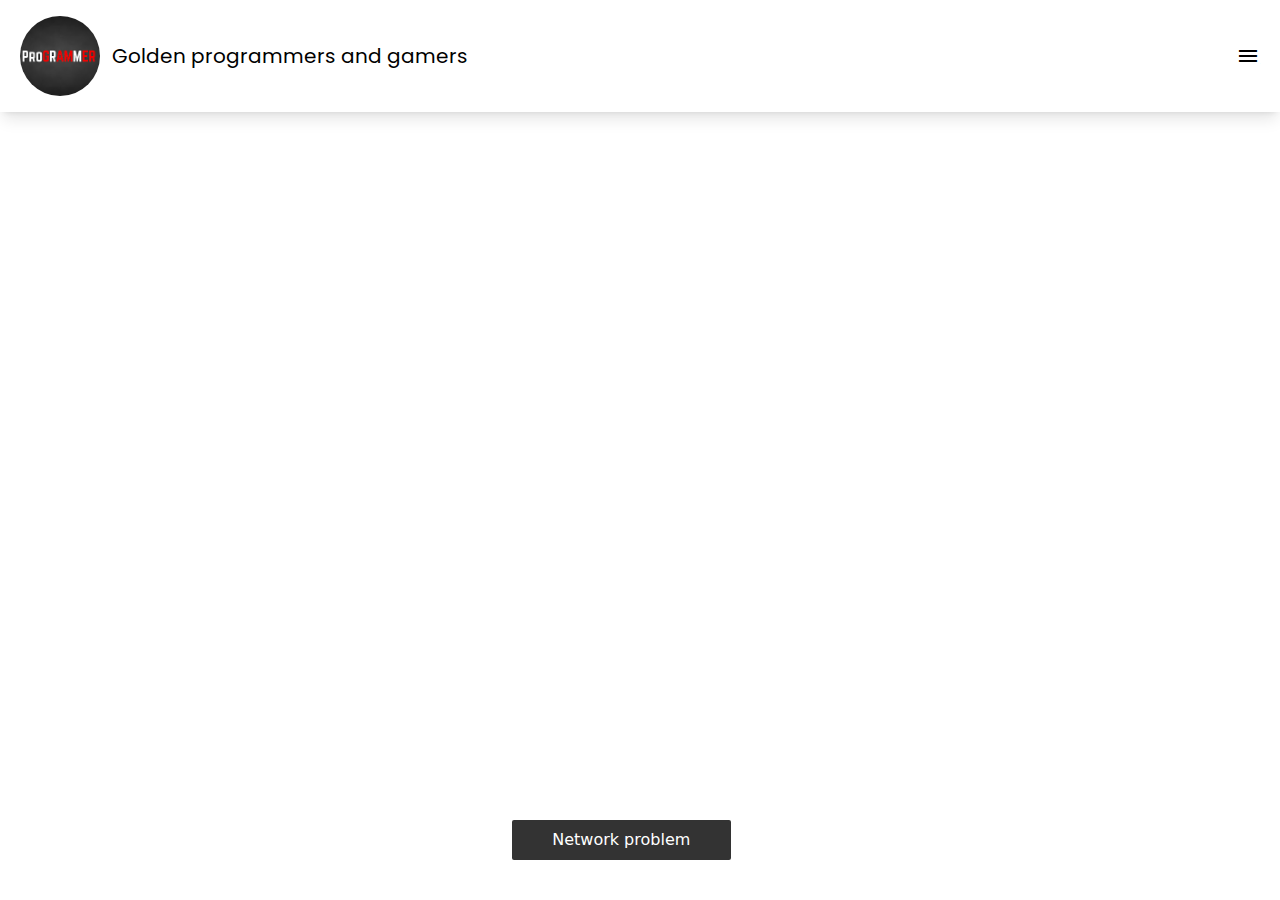
<file: videos.html>
<!DOCTYPE html>
<html class="overflow-x-hidden" lang="en">
<head>
  <meta charset="UTF-8">
  <meta http-equiv="X-UA-Compatible" content="IE=edge">
  <meta name="viewport" content="width=device-width, initial-scale=1.0">
  <link rel="preconnect" href="https://fonts.googleapis.com">
<link rel="preconnect" href="https://fonts.gstatic.com" crossorigin>
<link href="https://fonts.googleapis.com/css2?family=Poppins:wght@300&display=swap" rel="stylesheet">
  <link rel="stylesheet" href="https://fonts.googleapis.com/css2?family=Material+Symbols+Outlined:opsz,wght,FILL,GRAD@48,400,0,0" />
  <link rel="stylesheet" href="css/style.css">
<!--   <script src="https://cdn.tailwindcss.com"></script> -->
 <script async src="https://pagead2.googlesyndication.com/pagead/js/adsbygoogle.js?client=ca-pub-6998308575939927"
     crossorigin="anonymous"></script>
  <link rel="stylesheet" href="./css/style.css">
  <title>Golden programmers and gamers</title>
</head>
<body class="overflow-x-hidden">
  <nav class="flex xl:py-4 justify-between px-5 py-7 shadow-lg">
    <div class="flex items-center">
      <img src="assets/logo.jpg" class="h-12 rounded-full lg:h-16 xl:h-20" alt="">
      <h2 class="text-xl ml-3 font-['Poppins']">Golden programmers and gamers</h2>
    </div>
    <div class="z-50 ease-linear duration-300 links top-0 right-[-190px] px-10 py-5 absolute bg-zinc-50 w-48 h-screen flex flex-col justify-start">
      <div class="cross cursor-pointer relative right-4" onclick="closeLinks()"><span class="material-symbols-outlined">close</span></div>
      <a class="my-5 hover:text-red-500 cursor-pointer flex items-center" href="./index.html"><span class="material-symbols-outlined">home</span> Home </a>
      <a class="my-5 hover:text-red-500 cursor-pointer flex items-center" href="./authors.html"><span class="material-symbols-outlined">group</span>Authors</a>
      <a class="my-5 hover:text-red-500 cursor-pointer flex items-center" href="./contact.html"><span class="material-symbols-outlined">call</span>Contact us</a>
      <a class="my-5 hover:text-red-500 cursor-pointer flex items-center" href="./reviews.html"><span class="material-symbols-outlined">star</span>Reviews</a>
      <a class="my-5 hover:text-red-500 cursor-pointer flex items-center" href="./videos.html"><span class="material-symbols-outlined">play_circle</span>Videos</a>
      <a class="my-5 hover:text-red-500 cursor-pointer flex items-center" href="./blogs.html"><span class="material-symbols-outlined">notes</span>Blogs</a>
    </div>
    <div class="cursor-pointer flex items-center hamburger" onclick="openLinks()"><span class="material-symbols-outlined">menu</span></div>
  </nav>
  <div class="container xl:h-[70vh] xl:flex-row justify-center xl:justify-center xl:items-center flex flex-col-reverse">
    <div class="videos md:ml-10 xl:ml-16 2xl:ml-[184px] w-fit grid grid-cols-1 md:grid-cols-2 xl:grid-cols-3 h-[100%] py-10">
  </div>
  <div class="h-screen w-screen z-50 flex flex-col justify-center fixed top-0 left-0 bg-[#fff] items-center loadingScreen">
    <span class="material-symbols-outlined animate-spin text-4xl font-bold select-none">sync</span>
    <h2 class="mt-5 text-2xl font-bold font-['Poppins'] select-none">Loading...</h2>
  </div>
    <div class="toast hidden fixed w-[218.56px] bg-[#333] text-white bottom-10 flex justify-center items-center py-2 rounded-sm left-[22vw] xl:left[42vw] sm:left-[32vw] md:left-[40vw] px-10 h-fit ease-linear duration-1000 opacity-0">Hello I am a toast</div>
    <script src="js/utils.js"></script>
    <script src="js/video.js"></script>
  <script src="js/script.js"></script>
</body>
</html>
</file>
<file: css/style.css>
a,hr{color:inherit}progress,sub,sup{vertical-align:baseline}blockquote,body,dd,dl,fieldset,figure,h1,h2,h3,h4,h5,h6,hr,menu,ol,p,pre,ul{margin:0}fieldset,legend,menu,ol,ul{padding:0}*,::after,::before{box-sizing:border-box;border:0 solid #e5e7eb;--tw-border-spacing-x:0;--tw-border-spacing-y:0;--tw-translate-x:0;--tw-translate-y:0;--tw-rotate:0;--tw-skew-x:0;--tw-skew-y:0;--tw-scale-x:1;--tw-scale-y:1;--tw-pan-x: ;--tw-pan-y: ;--tw-pinch-zoom: ;--tw-scroll-snap-strictness:proximity;--tw-ordinal: ;--tw-slashed-zero: ;--tw-numeric-figure: ;--tw-numeric-spacing: ;--tw-numeric-fraction: ;--tw-ring-inset: ;--tw-ring-offset-width:0px;--tw-ring-offset-color:#fff;--tw-ring-color:rgb(59 130 246 / 0.5);--tw-ring-offset-shadow:0 0 #0000;--tw-ring-shadow:0 0 #0000;--tw-shadow:0 0 #0000;--tw-shadow-colored:0 0 #0000;--tw-blur: ;--tw-brightness: ;--tw-contrast: ;--tw-grayscale: ;--tw-hue-rotate: ;--tw-invert: ;--tw-saturate: ;--tw-sepia: ;--tw-drop-shadow: ;--tw-backdrop-blur: ;--tw-backdrop-brightness: ;--tw-backdrop-contrast: ;--tw-backdrop-grayscale: ;--tw-backdrop-hue-rotate: ;--tw-backdrop-invert: ;--tw-backdrop-opacity: ;--tw-backdrop-saturate: ;--tw-backdrop-sepia: }::after,::before{--tw-content:''}html{line-height:1.5;-webkit-text-size-adjust:100%;-moz-tab-size:4;-o-tab-size:4;tab-size:4;font-family:ui-sans-serif,system-ui,-apple-system,BlinkMacSystemFont,"Segoe UI",Roboto,"Helvetica Neue",Arial,"Noto Sans",sans-serif,"Apple Color Emoji","Segoe UI Emoji","Segoe UI Symbol","Noto Color Emoji"}body{line-height:inherit}hr{height:0;border-top-width:1px}abbr:where([title]){-webkit-text-decoration:underline dotted;text-decoration:underline dotted}h1,h2,h3,h4,h5,h6{font-size:inherit;font-weight:inherit}a{text-decoration:inherit}b,strong{font-weight:bolder}code,kbd,pre,samp{font-family:ui-monospace,SFMono-Regular,Menlo,Monaco,Consolas,"Liberation Mono","Courier New",monospace;font-size:1em}small{font-size:80%}sub,sup{font-size:75%;line-height:0;position:relative}sub{bottom:-.25em}sup{top:-.5em}table{text-indent:0;border-color:inherit;border-collapse:collapse}button,input,optgroup,select,textarea{font-family:inherit;font-size:100%;font-weight:inherit;line-height:inherit;color:inherit;margin:0;padding:0}button,select{text-transform:none}[type=button],[type=reset],[type=submit],button{-webkit-appearance:button;background-color:transparent;background-image:none}:-moz-focusring{outline:auto}:-moz-ui-invalid{box-shadow:none}.shadow-2xl,.shadow-lg,.shadow-xl{box-shadow:var(--tw-ring-offset-shadow,0 0 #0000),var(--tw-ring-shadow,0 0 #0000),var(--tw-shadow)}::-webkit-inner-spin-button,::-webkit-outer-spin-button{height:auto}[type=search]{-webkit-appearance:textfield;outline-offset:-2px}::-webkit-search-decoration{-webkit-appearance:none}::-webkit-file-upload-button{-webkit-appearance:button;font:inherit}summary{display:list-item}menu,ol,ul{list-style:none}textarea{resize:vertical}input::-moz-placeholder,textarea::-moz-placeholder{opacity:1;color:#9ca3af}input:-ms-input-placeholder,textarea:-ms-input-placeholder{opacity:1;color:#9ca3af}input::placeholder,textarea::placeholder{opacity:1;color:#9ca3af}.cursor-pointer,[role=button],button{cursor:pointer}:disabled{cursor:default}audio,canvas,embed,iframe,img,object,svg,video{display:block;vertical-align:middle}img,video{max-width:100%;height:auto}::-webkit-backdrop{--tw-border-spacing-x:0;--tw-border-spacing-y:0;--tw-translate-x:0;--tw-translate-y:0;--tw-rotate:0;--tw-skew-x:0;--tw-skew-y:0;--tw-scale-x:1;--tw-scale-y:1;--tw-pan-x: ;--tw-pan-y: ;--tw-pinch-zoom: ;--tw-scroll-snap-strictness:proximity;--tw-ordinal: ;--tw-slashed-zero: ;--tw-numeric-figure: ;--tw-numeric-spacing: ;--tw-numeric-fraction: ;--tw-ring-inset: ;--tw-ring-offset-width:0px;--tw-ring-offset-color:#fff;--tw-ring-color:rgb(59 130 246 / 0.5);--tw-ring-offset-shadow:0 0 #0000;--tw-ring-shadow:0 0 #0000;--tw-shadow:0 0 #0000;--tw-shadow-colored:0 0 #0000;--tw-blur: ;--tw-brightness: ;--tw-contrast: ;--tw-grayscale: ;--tw-hue-rotate: ;--tw-invert: ;--tw-saturate: ;--tw-sepia: ;--tw-drop-shadow: ;--tw-backdrop-blur: ;--tw-backdrop-brightness: ;--tw-backdrop-contrast: ;--tw-backdrop-grayscale: ;--tw-backdrop-hue-rotate: ;--tw-backdrop-invert: ;--tw-backdrop-opacity: ;--tw-backdrop-saturate: ;--tw-backdrop-sepia: }::backdrop{--tw-border-spacing-x:0;--tw-border-spacing-y:0;--tw-translate-x:0;--tw-translate-y:0;--tw-rotate:0;--tw-skew-x:0;--tw-skew-y:0;--tw-scale-x:1;--tw-scale-y:1;--tw-pan-x: ;--tw-pan-y: ;--tw-pinch-zoom: ;--tw-scroll-snap-strictness:proximity;--tw-ordinal: ;--tw-slashed-zero: ;--tw-numeric-figure: ;--tw-numeric-spacing: ;--tw-numeric-fraction: ;--tw-ring-inset: ;--tw-ring-offset-width:0px;--tw-ring-offset-color:#fff;--tw-ring-color:rgb(59 130 246 / 0.5);--tw-ring-offset-shadow:0 0 #0000;--tw-ring-shadow:0 0 #0000;--tw-shadow:0 0 #0000;--tw-shadow-colored:0 0 #0000;--tw-blur: ;--tw-brightness: ;--tw-contrast: ;--tw-grayscale: ;--tw-hue-rotate: ;--tw-invert: ;--tw-saturate: ;--tw-sepia: ;--tw-drop-shadow: ;--tw-backdrop-blur: ;--tw-backdrop-brightness: ;--tw-backdrop-contrast: ;--tw-backdrop-grayscale: ;--tw-backdrop-hue-rotate: ;--tw-backdrop-invert: ;--tw-backdrop-opacity: ;--tw-backdrop-saturate: ;--tw-backdrop-sepia: }.container,.w-full{width:100%}.fixed{position:fixed}.absolute{position:absolute}.relative{position:relative}.top-0{top:0}.right-\[-190px\]{right:-190px}.right-4{right:1rem}.left-0{left:0}.bottom-10{bottom:2.5rem}.left-\[22vw\]{left:22vw}.top-\[31\%\]{top:31%}.left-\[42\%\]{left:42%}.z-50{z-index:50}.m-auto{margin:auto}.my-5{margin-top:1.25rem;margin-bottom:1.25rem}.mx-auto{margin-left:auto;margin-right:auto}.my-8{margin-top:2rem;margin-bottom:2rem}.my-3{margin-top:.75rem;margin-bottom:.75rem}.my-2{margin-top:.5rem;margin-bottom:.5rem}.mx-10{margin-left:2.5rem;margin-right:2.5rem}.my-16{margin-top:4rem;margin-bottom:4rem}.mt-5{margin-top:1.25rem}.mt-16{margin-top:4rem}.mt-8{margin-top:2rem}.mt-20{margin-top:5rem}.mt-10{margin-top:2.5rem}.ml-5{margin-left:1.25rem}.mt-3{margin-top:.75rem}.mb-7{margin-bottom:1.75rem}.ml-3{margin-left:.75rem}.mr-8{margin-right:2rem}.ml-10{margin-left:2.5rem}.mb-10{margin-bottom:2.5rem}.mt-6{margin-top:1.5rem}.mt-4{margin-top:1rem}.flex{display:flex}.grid{display:grid}.hidden{display:none}.h-12{height:3rem}.h-screen{height:100vh}.h-40{height:10rem}.h-fit{height:-webkit-fit-content;height:-moz-fit-content;height:fit-content}.h-auto{height:auto}.h-32{height:8rem}.h-\[100\%\],.h-full{height:100%}.h-44{height:11rem}.w-48{width:12rem}.w-\[295\.2px\]{width:295.2px}.w-40{width:10rem}.w-screen{width:100vw}.w-\[218\.56px\]{width:218.56px}.w-\[80\%\]{width:80%}.w-\[80vw\]{width:80vw}.w-12{width:3rem}.w-fit{width:-webkit-fit-content;width:-moz-fit-content;width:fit-content}.w-36{width:9rem}.flex-1{flex:1 1 0%}.flex-initial{flex:0 1 auto}@-webkit-keyframes spin{to{transform:rotate(360deg)}}@keyframes spin{to{transform:rotate(360deg)}}.animate-spin{-webkit-animation:1s linear infinite spin;animation:1s linear infinite spin}.select-none{-webkit-user-select:none;-moz-user-select:none;-ms-user-select:none;user-select:none}.resize-none{resize:none}.grid-cols-1{grid-template-columns:repeat(1,minmax(0,1fr))}.flex-col{flex-direction:column}.flex-col-reverse{flex-direction:column-reverse}.items-center{align-items:center}.justify-start{justify-content:flex-start}.justify-center{justify-content:center}.justify-between{justify-content:space-between}.overflow-x-hidden{overflow-x:hidden}.rounded-md{border-radius:.375rem}.rounded-full{border-radius:9999px}.rounded-sm{border-radius:.125rem}.border{border-width:1px}.border-\[\#999\]{--tw-border-opacity:1;border-color:rgb(153 153 153 / var(--tw-border-opacity))}.border-\[\#ff1f78\]{--tw-border-opacity:1;border-color:rgb(255 31 120 / var(--tw-border-opacity))}.bg-zinc-50{--tw-bg-opacity:1;background-color:rgb(250 250 250 / var(--tw-bg-opacity))}.bg-\[\#fff\],.bg-white,.hover\:bg-white:hover{--tw-bg-opacity:1;background-color:rgb(255 255 255 / var(--tw-bg-opacity))}.bg-\[\#333\]{--tw-bg-opacity:1;background-color:rgb(51 51 51 / var(--tw-bg-opacity))}.bg-\[\#ff1f78\],.hover\:bg-\[\#ff1f78\]:hover{--tw-bg-opacity:1;background-color:rgb(255 31 120 / var(--tw-bg-opacity))}.bg-gray-200{--tw-bg-opacity:1;background-color:rgb(229 231 235 / var(--tw-bg-opacity))}.p-7{padding:1.75rem}.p-4{padding:1rem}.px-5{padding-left:1.25rem;padding-right:1.25rem}.py-7{padding-top:1.75rem;padding-bottom:1.75rem}.px-10{padding-left:2.5rem;padding-right:2.5rem}.py-5{padding-top:1.25rem;padding-bottom:1.25rem}.py-2{padding-top:.5rem;padding-bottom:.5rem}.py-10{padding-top:2.5rem;padding-bottom:2.5rem}.pb-16{padding-bottom:4rem}.text-center{text-align:center}.font-\[\'Poppins\'\]{font-family:Poppins}.text-xl{font-size:1.25rem;line-height:1.75rem}.text-3xl{font-size:1.875rem;line-height:2.25rem}.text-4xl{font-size:2.25rem;line-height:2.5rem}.text-2xl{font-size:1.5rem;line-height:2rem}.text-8xl{font-size:6rem;line-height:1}.text-6xl{font-size:3.75rem;line-height:1}.font-bold{font-weight:700}.hover\:text-white:hover,.text-white{--tw-text-opacity:1;color:rgb(255 255 255 / var(--tw-text-opacity))}.text-gray-500{--tw-text-opacity:1;color:rgb(107 114 128 / var(--tw-text-opacity))}.text-red-400{--tw-text-opacity:1;color:rgb(248 113 113 / var(--tw-text-opacity))}.text-blue-400{--tw-text-opacity:1;color:rgb(96 165 250 / var(--tw-text-opacity))}.text-\[\#ff1f78\]{--tw-text-opacity:1;color:rgb(255 31 120 / var(--tw-text-opacity))}.text-green-300{--tw-text-opacity:1;color:rgb(134 239 172 / var(--tw-text-opacity))}.underline{-webkit-text-decoration-line:underline;text-decoration-line:underline}.opacity-0{opacity:0}.shadow-lg{--tw-shadow:0 10px 15px -3px rgb(0 0 0 / 0.1),0 4px 6px -4px rgb(0 0 0 / 0.1);--tw-shadow-colored:0 10px 15px -3px var(--tw-shadow-color),0 4px 6px -4px var(--tw-shadow-color)}.shadow-xl{--tw-shadow:0 20px 25px -5px rgb(0 0 0 / 0.1),0 8px 10px -6px rgb(0 0 0 / 0.1);--tw-shadow-colored:0 20px 25px -5px var(--tw-shadow-color),0 8px 10px -6px var(--tw-shadow-color)}.shadow-2xl{--tw-shadow:0 25px 50px -12px rgb(0 0 0 / 0.25);--tw-shadow-colored:0 25px 50px -12px var(--tw-shadow-color)}.ring-2{--tw-ring-offset-shadow:var(--tw-ring-inset) 0 0 0 var(--tw-ring-offset-width) var(--tw-ring-offset-color);--tw-ring-shadow:var(--tw-ring-inset) 0 0 0 calc(2px + var(--tw-ring-offset-width)) var(--tw-ring-color);box-shadow:var(--tw-ring-offset-shadow),var(--tw-ring-shadow),var(--tw-shadow,0 0 #0000)}.transition{transition-property:color,background-color,border-color,text-decoration-color,fill,stroke,opacity,box-shadow,transform,filter,backdrop-filter,-webkit-text-decoration-color,-webkit-backdrop-filter;transition-timing-function:cubic-bezier(0.4,0,0.2,1);transition-duration:150ms}.duration-300{transition-duration:.3s}.duration-1000{transition-duration:1s}.ease-linear{transition-timing-function:linear}.hover\:bg-transparent:hover{background-color:transparent}.hover\:text-red-500:hover{--tw-text-opacity:1;color:rgb(239 68 68 / var(--tw-text-opacity))}.hover\:text-black:hover{--tw-text-opacity:1;color:rgb(0 0 0 / var(--tw-text-opacity))}@media (min-width:640px){.container{max-width:640px}.sm\:left-\[32vw\]{left:32vw}.sm\:mt-7{margin-top:1.75rem}.sm\:h-auto{height:auto}.sm\:h-60{height:15rem}.sm\:w-\[80vw\]{width:80vw}.sm\:grid-cols-2{grid-template-columns:repeat(2,minmax(0,1fr))}.sm\:px-20{padding-left:5rem;padding-right:5rem}}@media (min-width:768px){.container{max-width:768px}.md\:left-\[40vw\]{left:40vw}.md\:mx-auto{margin-left:auto;margin-right:auto}.md\:mt-32{margin-top:8rem}.md\:mt-16{margin-top:4rem}.md\:ml-10{margin-left:2.5rem}.md\:h-44{height:11rem}.md\:w-96{width:24rem}.md\:w-\[60vw\]{width:60vw}.md\:grid-cols-2{grid-template-columns:repeat(2,minmax(0,1fr))}}@media (min-width:1024px){.container{max-width:1024px}.lg\:h-16{height:4rem}.lg\:grid-cols-3{grid-template-columns:repeat(3,minmax(0,1fr))}.lg\:px-16{padding-left:4rem;padding-right:4rem}}@media (min-width:1280px){.container{max-width:1280px}.xl\:mb-16{margin-bottom:4rem}.xl\:mt-16{margin-top:4rem}.xl\:ml-16{margin-left:4rem}.xl\:mt-\[-10px\]{margin-top:-10px}.xl\:mb-3{margin-bottom:.75rem}.xl\:ml-20{margin-left:5rem}.xl\:ml-10{margin-left:2.5rem}.xl\:mb-10{margin-bottom:2.5rem}.xl\:mt-\[60px\]{margin-top:60px}.xl\:mt-5{margin-top:1.25rem}.xl\:flex{display:flex}.xl\:h-20{height:5rem}.xl\:h-\[70vh\]{height:70vh}.xl\:h-36{height:9rem}.xl\:h-40{height:10rem}.xl\:h-52{height:13rem}.xl\:w-\[819px\]{width:819px}.xl\:w-\[70vw\]{width:70vw}.xl\:w-56{width:14rem}.xl\:w-\[40vw\]{width:40vw}.xl\:flex-initial{flex:0 1 auto}.xl\:grid-cols-3{grid-template-columns:repeat(3,minmax(0,1fr))}.xl\:flex-row{flex-direction:row}.xl\:flex-col{flex-direction:column}.xl\:items-center{align-items:center}.xl\:justify-center{justify-content:center}.xl\:overflow-y-hidden{overflow-y:hidden}.xl\:py-4{padding-top:1rem;padding-bottom:1rem}.xl\:px-32{padding-left:8rem;padding-right:8rem}.xl\:px-16{padding-left:4rem;padding-right:4rem}.xl\:pt-10{padding-top:2.5rem}}@media (min-width:1536px){.container{max-width:1536px}.\32xl\:ml-\[184px\]{margin-left:184px}.\32xl\:grid-cols-4{grid-template-columns:repeat(4,minmax(0,1fr))}}.ml-1{margin-left:4px}.rounded-xl{border-radius:31px}.px-2{padding:0 9px}
</file>
